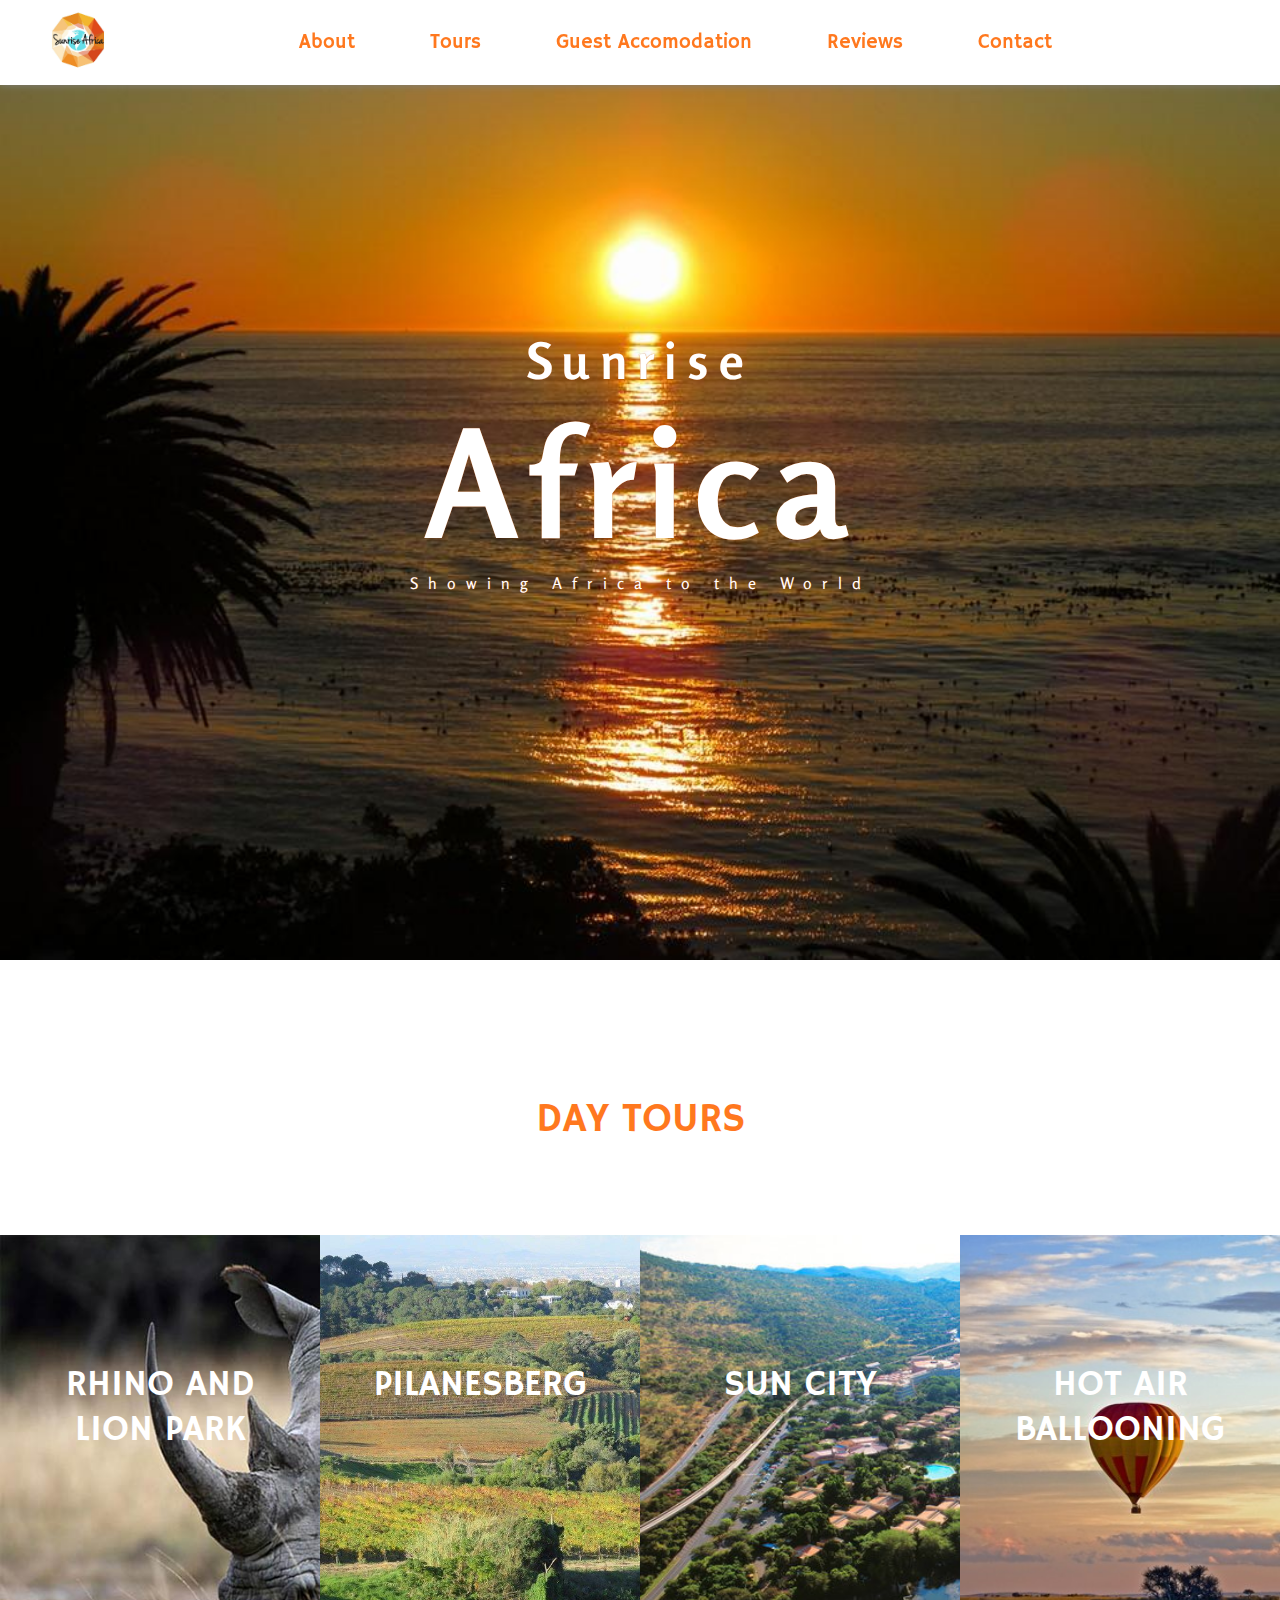
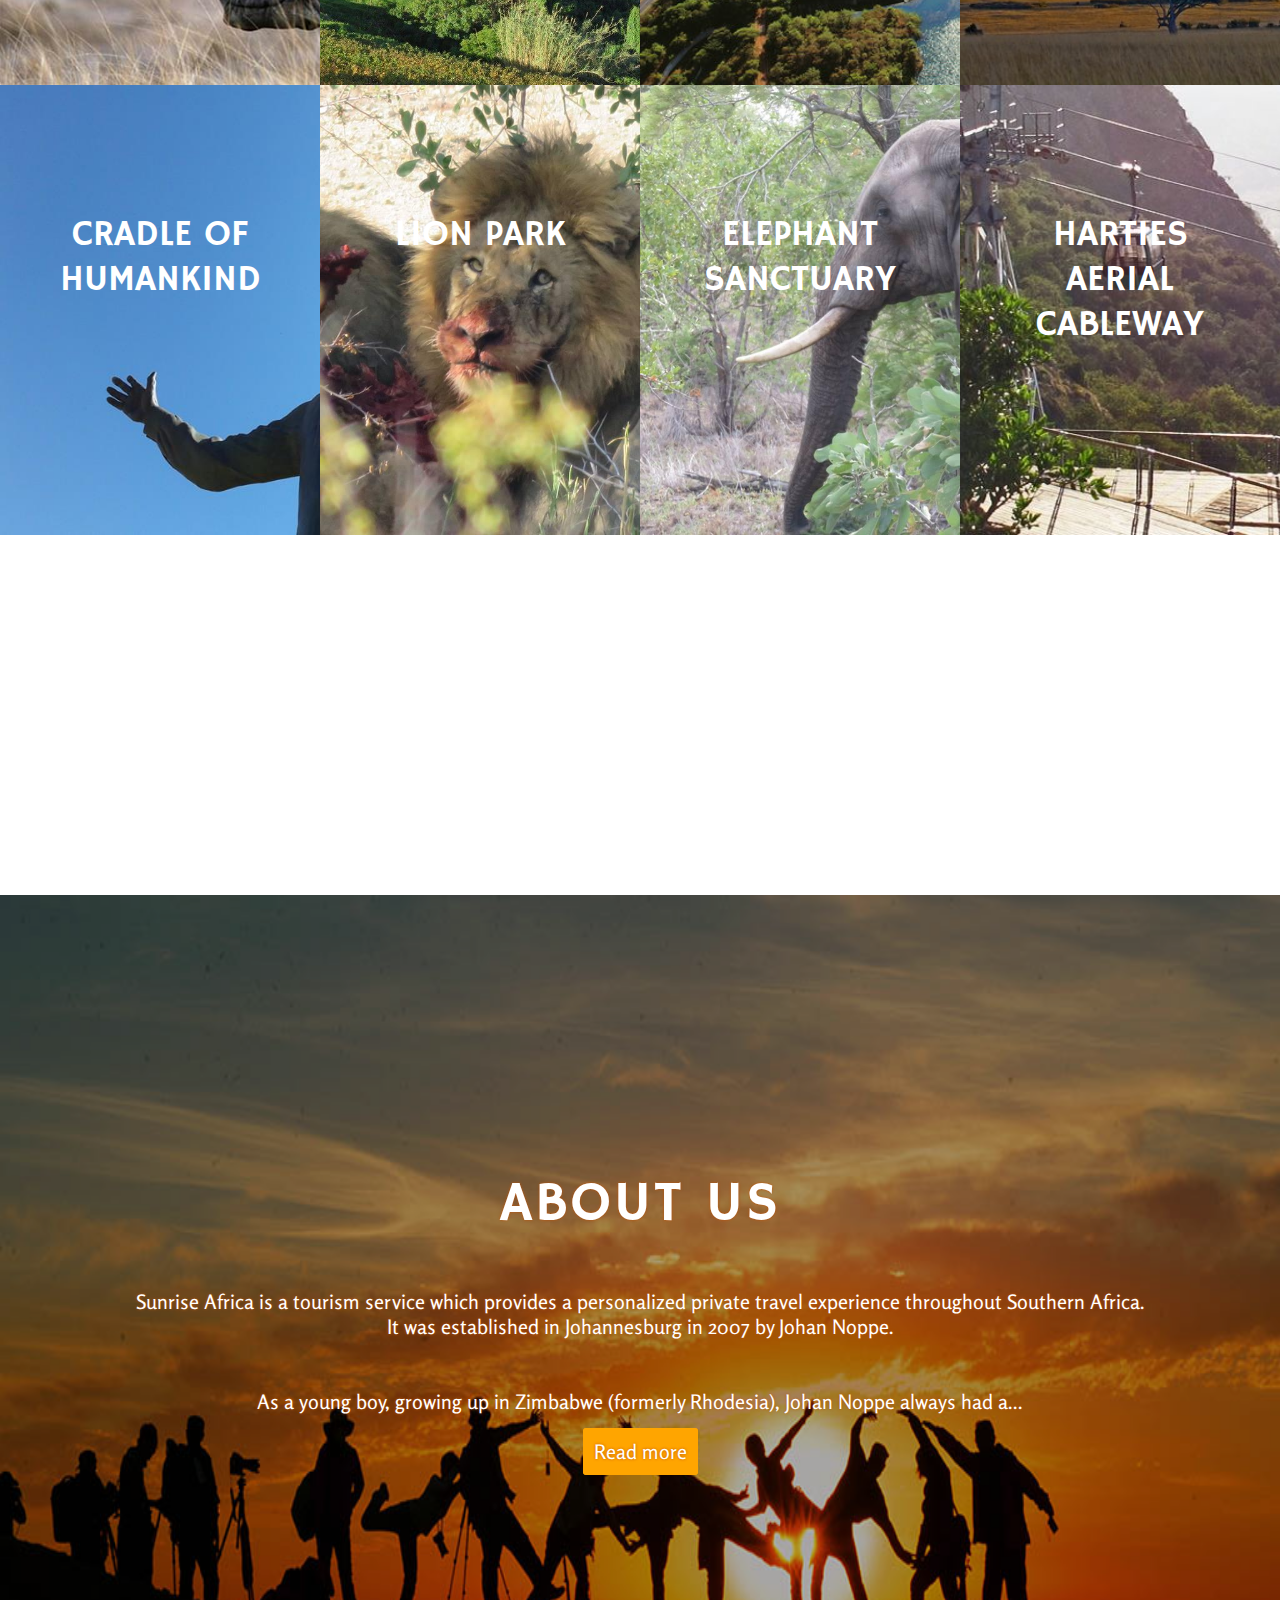
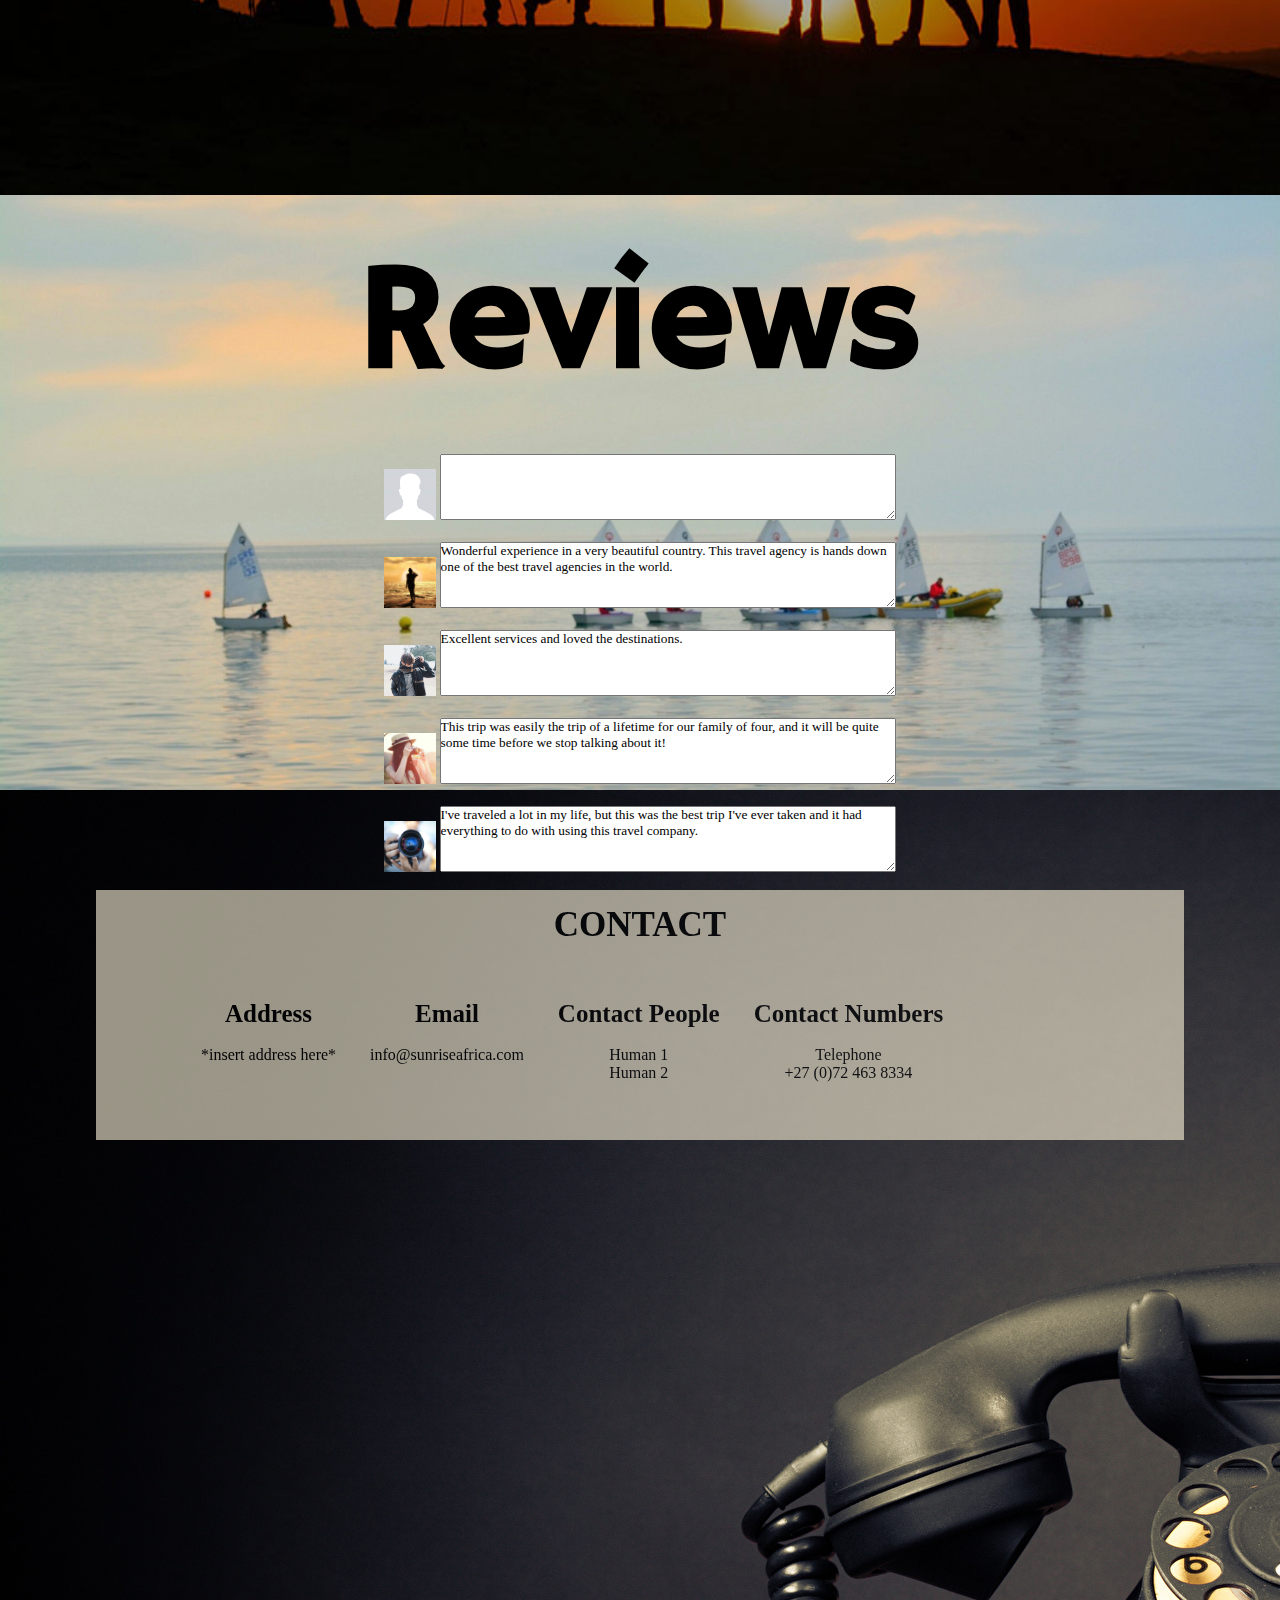
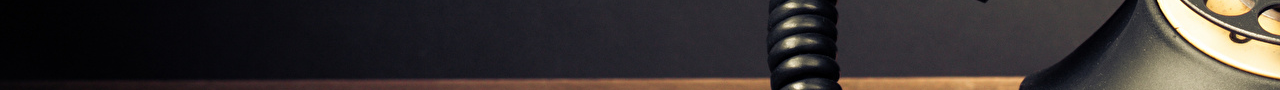
<file: index.html>
<!DOCTYPE html>
<html>
<head>
	<title>Sunrise Africa</title>
	<link rel="shortcut icon" type="image/x-icon" href="images/logo.png">
	<link rel="stylesheet" type="text/css" href="styles.css">
	<link rel="stylesheet" type="text/css" href="external.css">
	<link rel="stylesheet" type="text/css" href="contact-1.css">
</head>
<body>
	<div id="nav_bar">
		<a href="#home">
			<img id="icon" src="images/logo.png">
		</a>
		<a href="#about">About</a>
		<a href="#tours">Tours</a>
		<a href="#guest">Guest Accomodation</a>
		<a href="#reviews">Reviews</a>
		<a href="#contact">Contact</a>
	</div>

	<div id="home">
		<h3 class="title">Sunrise</h3>
		<h1 class="title">Africa</h1>
		<p class="title">Showing Africa to the World</p>
	</div>

	<div id="tours">
		<div id="area">
			<p>DAY TOURS</p>
		</div>
		<div class="tours">
			<div class="day">
				<a href="tours/day.html" id="day" style="background: url(images/rhino.jpg); background-size: cover;">RHINO AND LION PARK</a>
				<a href="tours/day.html" id="day" style="background: url(images/9.jpg); background-size: cover;">PILANESBERG</a>
				<a href="tours/day.html" id="day" style="background: url(images/suncity.jpg); background-size: cover;">SUN CITY</a>
				<a href="tours/day.html" id="day" style="background: url(images/hotairb.jpg); background-size: cover;">HOT AIR BALLOONING</a>
				<a href="tours/day.html" id="day" style="background: url(images/27.jpg); background-size: cover;">CRADLE OF HUMANKIND</a>
				<a href="tours/day.html" id="day" style="background: url(images/14.jpg); background-size: cover;">LION PARK</a>
				<a href="tours/day.html" id="day" style="background: url(images/21.jpg); background-size: cover;">ELEPHANT SANCTUARY</a>
				<a href="tours/day.html" id="day" style="background: url(images/hac.jpg); background-size: cover;">HARTIES AERIAL CABLEWAY</a>
			</div>
			<div class="custom">
				<a href="tours/custom.html" id="custom">Tailor-made Tour
				<p>Plan your own.</p></a>
			</div>
		</div>
	</div>

	<div id="about">
		<div class="parent">
			<object width="100%" type="image/gif" data="images/staff.jpg"></object>
		
			<div class="container1">
				<div id="insidearea">
					<p>ABOUT US</p>
				</div>

				<p>Sunrise Africa is a tourism service which provides a personalized private travel experience throughout Southern Africa. It was established in Johannesburg in 2007 by Johan Noppe.</p>
				<p>As a young boy, growing up in Zimbabwe (formerly Rhodesia), Johan Noppe always had a...<br><br>
					<a class="readmore" href="">Read more</a>
				</p><br><br><br><br>
			</div>
		</div>
	</div>
		
	<div id="reviews">
		<div class="parent2">
			<object width="100%" type="image/gif" data="images/img.jpg"></object>
			
			<div class="container2">
				<br><br>
				<h1>Reviews</h1>
				<br><br>
				
				<object width="4%" type="image/gif" data="images/Un.jpg"></object>
				<textarea rows="4" cols="60"></textarea><br><br>
				
				<object width="4%" type="image/gif" data="images/Sagisen.jpg"></object>
				<textarea rows="4" cols="60">Wonderful experience in a very beautiful country. This travel agency is hands down one of the best travel agencies in the world.</textarea><br><br>
				
				<object width="4%" type="image/gif" data="images/original.jpg"></object>
				<textarea rows="4" cols="60">Excellent services and loved the destinations.</textarea><br><br>
				
				<object width="4%" type="image/gif" data="images/xxx.jpg"></object>
				<textarea rows="4" cols="60">This trip was easily the trip of a lifetime for our family of four, and it will be quite some time before we stop talking about it!</textarea><br><br>
				
				<object width="4%" type="image/gif" data="images/snap.jpg"></object>
				<textarea rows="4" cols="60">I've traveled a lot in my life, but this was the best trip I've ever taken and it had everything to do with using this travel company.</textarea>
			</div>
		</div>
	</div>

	<div id="contact">
		<div class = "bg-pic" style="background: url('retro-tele.jpg')">
		
			<div class = "pad-1">
			</div>
				
			<div class = "container">
				<h2>CONTACT</h2>
				<div class="column">
					<ul>
						<li>
							<div class = "address">
								<h3>Address</h3><br>
								<p>*insert address here*</p>
							</div>
						</li>
						<li>
							<div class = "email">
								<h3>Email</h3><br>
								<p>info@sunriseafrica.com</p>
							</div>
						</li>
						<li>
							<div class = "people">
								<h3>Contact People</h3><br>
								<p>Human 1</p>
								<p>Human 2</p>
							</div>
						</li>
						<li>
							<div class = "tel-num">
								<h3>Contact Numbers</h3><br>
								<p>Telephone</p>
								<p>+27 (0)72 463 8334</p>
							</div>
						</li>
					</ul>
				</div>
			</div>
			
			<div class = "pad-1">
			</div>
		</div>
	</div>

</body>
</html>
</file>
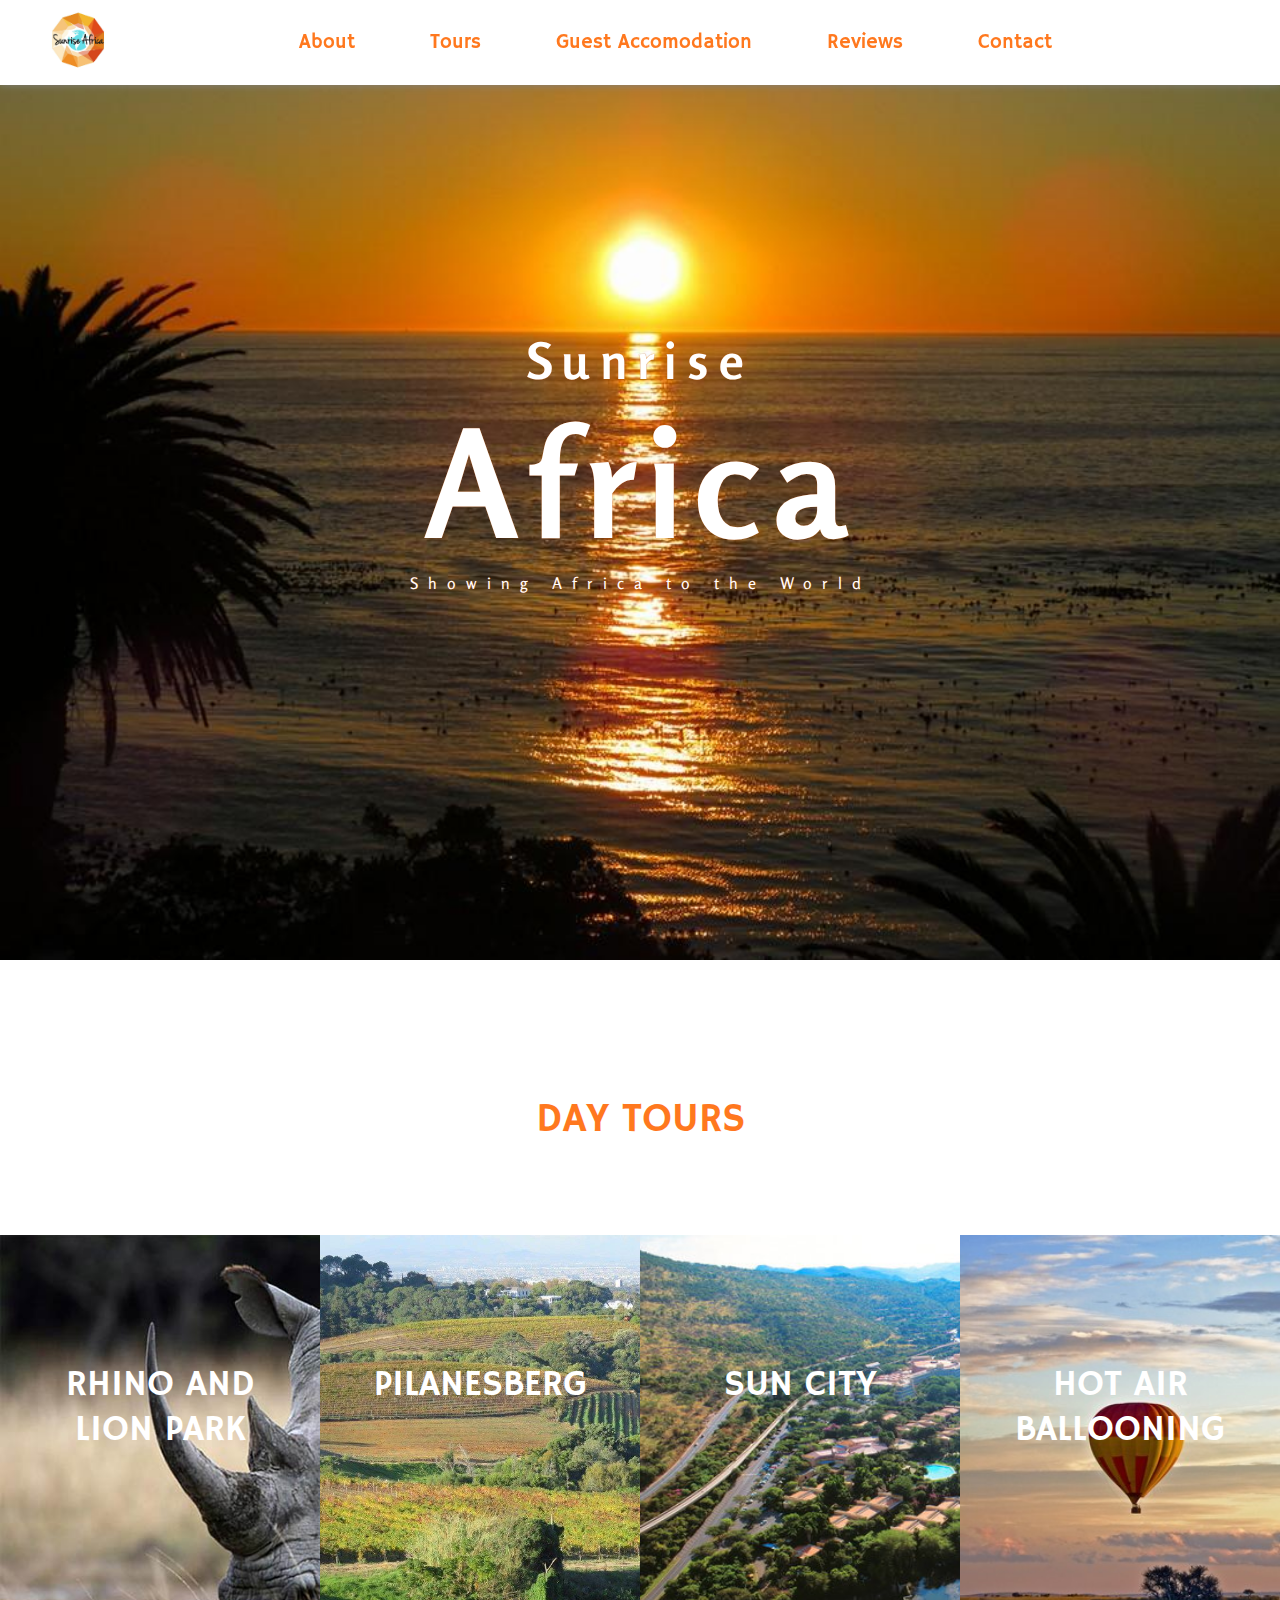
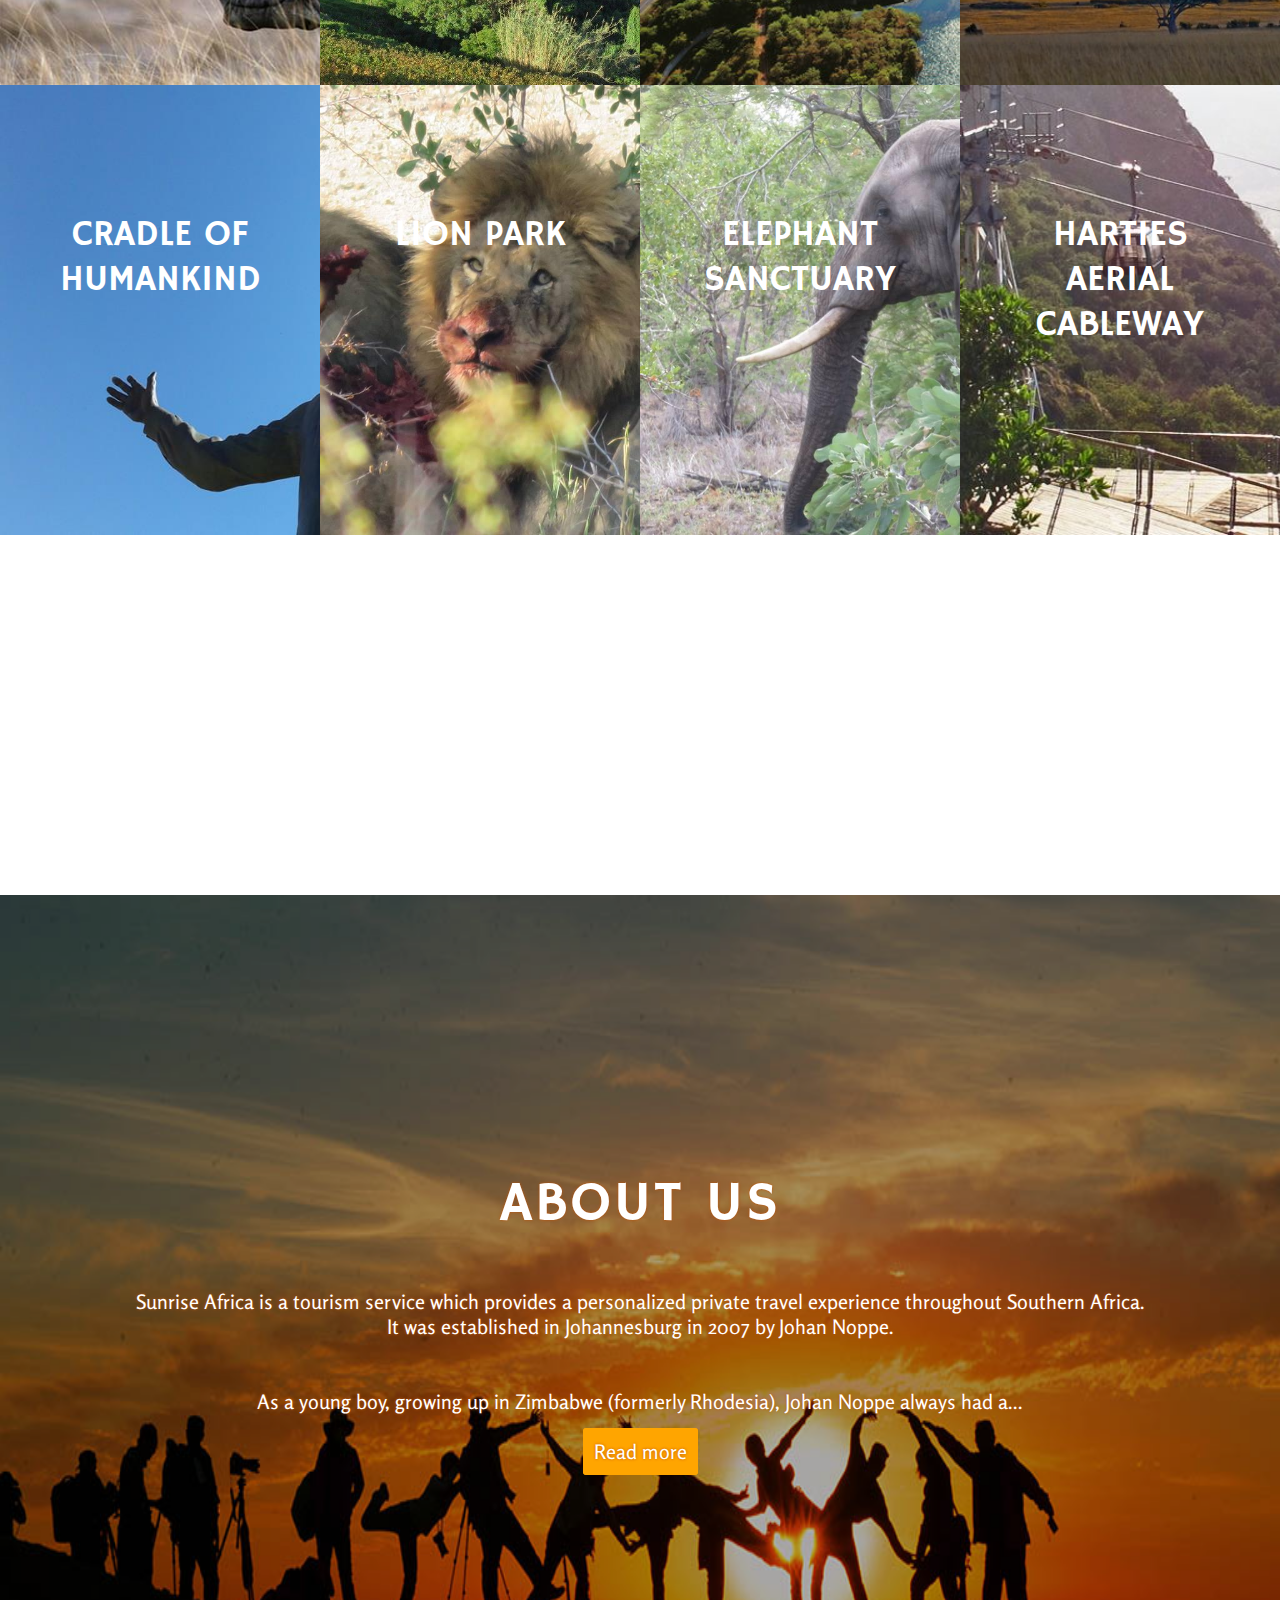
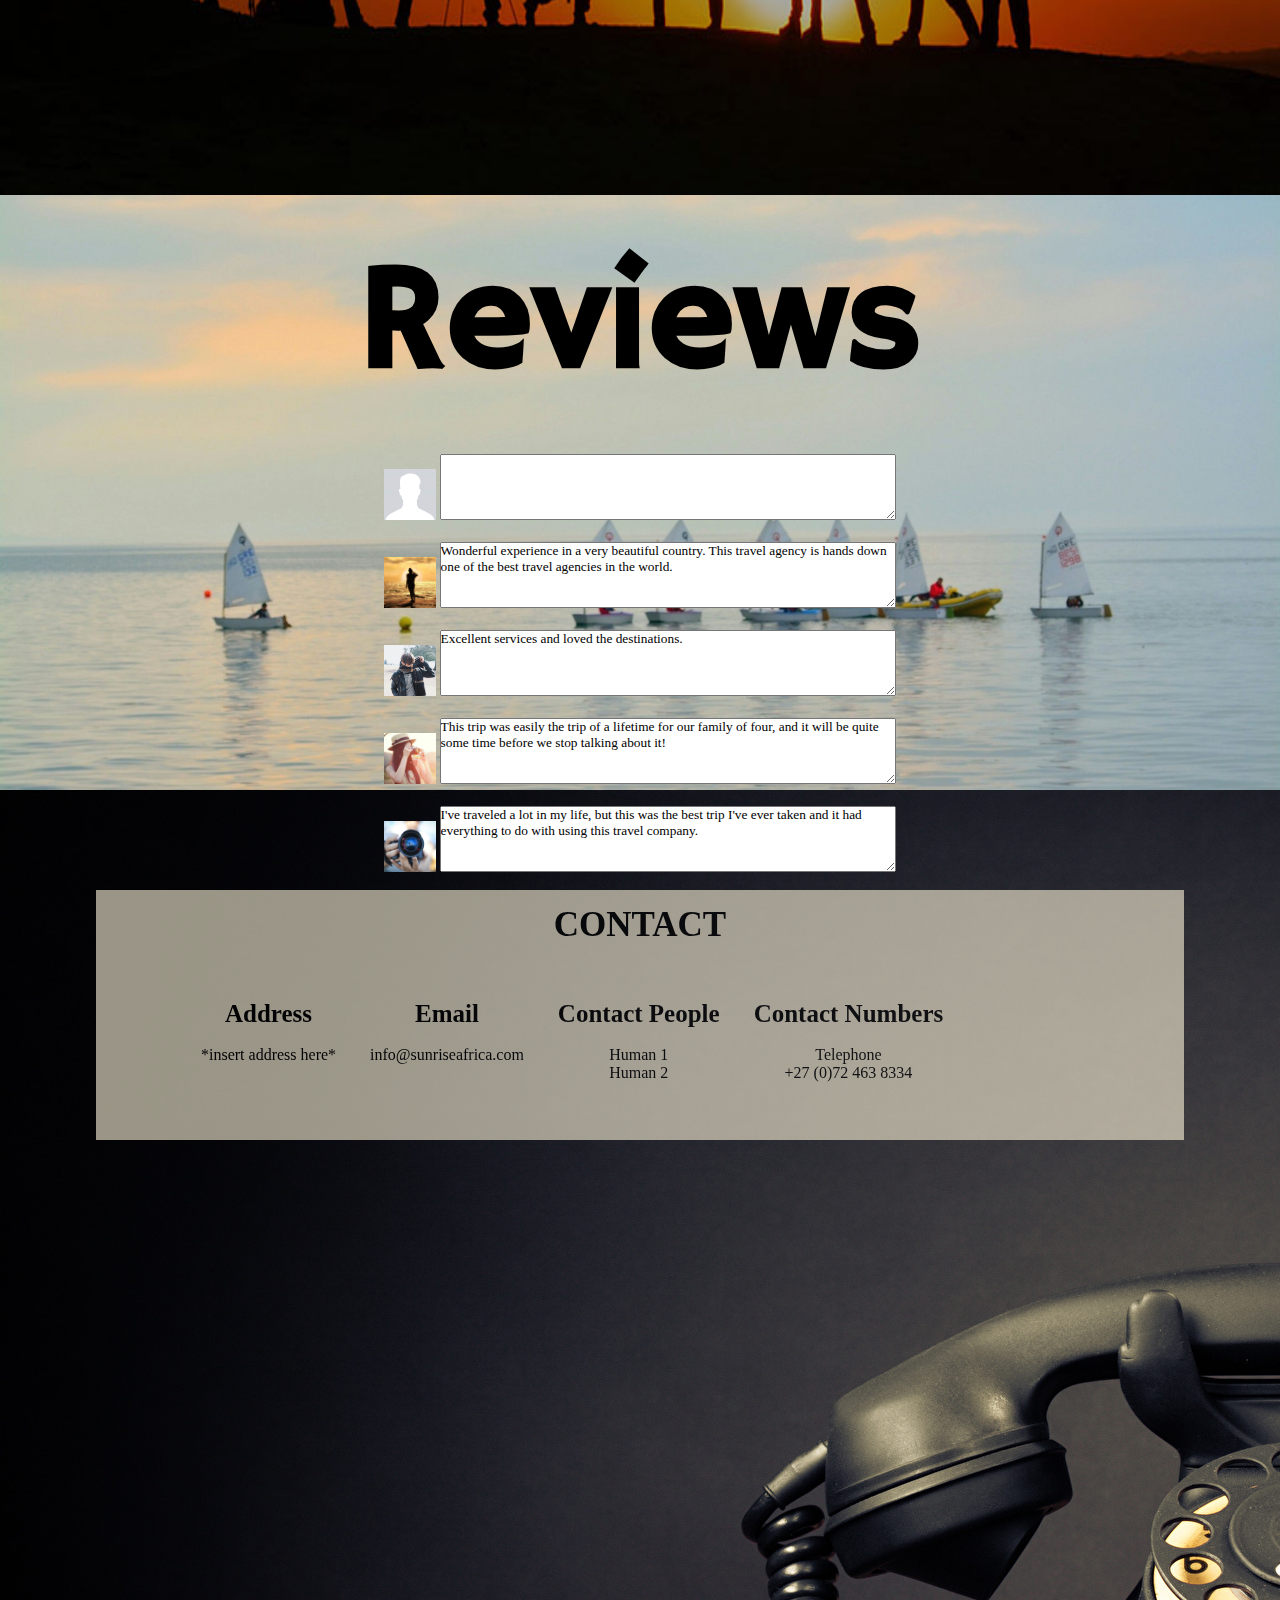
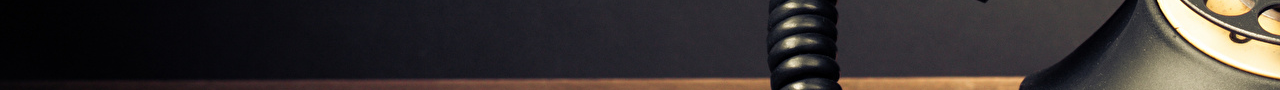
<file: home.html>
<!DOCTYPE html>
<html>
<head>
	<title>Sunrise Africa</title>
	<link rel="shortcut icon" type="image/x-icon" href="images/logo.png">
	<link rel="stylesheet" type="text/css" href="styles.css">
	<link rel="stylesheet" type="text/css" href="external.css">
	<link rel="stylesheet" type="text/css" href="contact-1.css">
</head>
<body>
	<div id="nav_bar">
		<a href="#home">
			<img id="icon" src="images/logo.png">
		</a>
		<a href="#about">About</a>
		<a href="#tours">Tours</a>
		<a href="#guest">Guest Accomodation</a>
		<a href="#reviews">Reviews</a>
		<a href="#contact">Contact</a>
	</div>

	<div id="home">
		<h3 class="title">Sunrise</h3>
		<h1 class="title">Africa</h1>
		<p class="title">Showing Africa to the World</p>
	</div>

	<div id="tours">
		<div id="area">
			<p>DAY TOURS</p>
		</div>
		<div class="tours">
			<div class="day">
				<a href="tours/day.html" id="day" style="background: url(images/rhino.jpg); background-size: cover;">RHINO AND LION PARK</a>
				<a href="tours/day.html" id="day" style="background: url(images/9.jpg); background-size: cover;">PILANESBERG</a>
				<a href="tours/day.html" id="day" style="background: url(images/suncity.jpg); background-size: cover;">SUN CITY</a>
				<a href="tours/day.html" id="day" style="background: url(images/hotairb.jpg); background-size: cover;">HOT AIR BALLOONING</a>
				<a href="tours/day.html" id="day" style="background: url(images/27.jpg); background-size: cover;">CRADLE OF HUMANKIND</a>
				<a href="tours/day.html" id="day" style="background: url(images/14.jpg); background-size: cover;">LION PARK</a>
				<a href="tours/day.html" id="day" style="background: url(images/21.jpg); background-size: cover;">ELEPHANT SANCTUARY</a>
				<a href="tours/day.html" id="day" style="background: url(images/hac.jpg); background-size: cover;">HARTIES AERIAL CABLEWAY</a>
			</div>
			<div class="custom">
				<a href="tours/custom.html" id="custom">Tailor-made Tour
				<p>Plan your own.</p></a>
			</div>
		</div>
	</div>

	<div id="about">
		<div class="parent">
			<object width="100%" type="image/gif" data="images/staff.jpg"></object>
		
			<div class="container1">
				<div id="insidearea">
					<p>ABOUT US</p>
				</div>

				<p>Sunrise Africa is a tourism service which provides a personalized private travel experience throughout Southern Africa. It was established in Johannesburg in 2007 by Johan Noppe.</p>
				<p>As a young boy, growing up in Zimbabwe (formerly Rhodesia), Johan Noppe always had a...<br><br>
					<a class="readmore" href="">Read more</a>
				</p><br><br><br><br>
			</div>
		</div>
	</div>
		
	<div id="reviews">
		<div class="parent2">
			<object width="100%" type="image/gif" data="images/img.jpg"></object>
			
			<div class="container2">
				<br><br>
				<h1>Reviews</h1>
				<br><br>
				
				<object width="4%" type="image/gif" data="images/Un.jpg"></object>
				<textarea rows="4" cols="60"></textarea><br><br>
				
				<object width="4%" type="image/gif" data="images/Sagisen.jpg"></object>
				<textarea rows="4" cols="60">Wonderful experience in a very beautiful country. This travel agency is hands down one of the best travel agencies in the world.</textarea><br><br>
				
				<object width="4%" type="image/gif" data="images/original.jpg"></object>
				<textarea rows="4" cols="60">Excellent services and loved the destinations.</textarea><br><br>
				
				<object width="4%" type="image/gif" data="images/xxx.jpg"></object>
				<textarea rows="4" cols="60">This trip was easily the trip of a lifetime for our family of four, and it will be quite some time before we stop talking about it!</textarea><br><br>
				
				<object width="4%" type="image/gif" data="images/snap.jpg"></object>
				<textarea rows="4" cols="60">I've traveled a lot in my life, but this was the best trip I've ever taken and it had everything to do with using this travel company.</textarea>
			</div>
		</div>
	</div>

	<div id="contact">
		<div class = "bg-pic" style="background: url('retro-tele.jpg')">
		
			<div class = "pad-1">
			</div>
				
			<div class = "container">
				<h2>CONTACT</h2>
				<div class="column">
					<ul>
						<li>
							<div class = "address">
								<h3>Address</h3><br>
								<p>*insert address here*</p>
							</div>
						</li>
						<li>
							<div class = "email">
								<h3>Email</h3><br>
								<p>info@sunriseafrica.com</p>
							</div>
						</li>
						<li>
							<div class = "people">
								<h3>Contact People</h3><br>
								<p>Human 1</p>
								<p>Human 2</p>
							</div>
						</li>
						<li>
							<div class = "tel-num">
								<h3>Contact Numbers</h3><br>
								<p>Telephone</p>
								<p>+27 (0)72 463 8334</p>
							</div>
						</li>
					</ul>
				</div>
			</div>
			
			<div class = "pad-1">
			</div>
		</div>
	</div>

</body>
</html>
</file>
<file: styles.css>
@import url('https://fonts.googleapis.com/css?family=Hammersmith+One|K2D|Rosario');

* {
	box-sizing: border-box;
	margin: 0;
	padding: 0;
	scroll-behavior: smooth;
}

body {
	text-align: center;
	position: relative;
}

#nav_bar {
	position: fixed;
	width: 100%;
	top: 0;
	background: white;
	padding: 30px;
	font-size: 20px;
	z-index: 100;
	box-shadow: 0 0 8px gray;
}

#icon {
	position: absolute;
	top: 0;
	left: 3%;
	max-width: 80px;
}

#nav_bar a {
	font-family: 'Hammersmith One', sans-serif;
	text-decoration: none;
	margin: 10px;
	padding: 10px 25px 10px 25px;
	background: white;
	border-radius: 5px;
	color: #ff781e;
}

#home {
	background: url(images/7.jpg) no-repeat;
	background-size: cover;
	animation: background 40s infinite;
	margin-top: 60px;
	text-align: center;
	height: 100vh;
}

@keyframes background {
	0% { background: url(images/7.jpg) no-repeat;
		background-size: cover; }
	10% { background: url(images/7.jpg) no-repeat;
		background-size: cover; }
	15% { background: url(images/6.jpg) no-repeat;
		background-size: cover; }
	25% { background: url(images/6.jpg) no-repeat;
		background-size: cover; }
	30% { background: url(images/3.jpg) no-repeat;
		background-size: cover; }
	40% { background: url(images/3.jpg) no-repeat;
		background-size: cover; }
	45% { background: url(images/14.jpg) no-repeat;
		background-size: cover; }
	55% { background: url(images/14.jpg) no-repeat;
		background-size: cover; }
	60% { background: url(images/21.jpg) no-repeat;
		background-size: cover; }
	70% { background: url(images/21.jpg) no-repeat;
		background-size: cover; }
	75% { background: url(images/15.jpg) no-repeat;
		background-size: cover; }
	85% { background: url(images/15.jpg) no-repeat;
		background-size: cover; }
	90% { background: url(images/7.jpg) no-repeat;
		background-size: cover; }
	100% { background: url(images/7.jpg) no-repeat;
		background-size: cover; }
}


.title {
	position: relative;
	font-family: Rosario, sans-serif;
	letter-spacing: 10px;
	top: 30%;
	color: white;
	text-shadow: 0 0 1px #c15309;
}

h3 {
	font-size: 50px;
}

h1 {
	font-size: 150px;
}

#area p {
	background: white;
	padding-top: 15vh;
	padding-bottom: 10vh;
	font-size: 40px;
	font-family: 'Hammersmith One', sans-serif;
	color: #ff781e;
}

#insidearea p {
	font-family: 'Hammersmith One', sans-serif;
	padding-top: 25vh;
	background: none;
	font-size: 55px;
	letter-spacing: 3px;
}

.day{
	grid-template-columns: repeat(4, 1fr);
	display: grid;
	width: 100%;
}
.custom {
	width: 100%;
	display: grid;
}

#day, #custom {
	height: 50vh;
	display: relative;
	padding: 40% 40px 20% 40px;
	text-decoration: none;
	color: white;
	font-family: 'Hammersmith One' , sans-serif;
	font-size: 4vh;
}

#custom {
	font-size: 6vh;
	padding: 8%;
	height: 40vh;
	background: url(images/26.jpg);
	background-attachment: fixed;
	background-size: cover;
}

#custom p {
	font-size: 20px;
}

#day:hover, #custom:hover {
	transition: filter 0.5s;
	transition: text-shadow 0.3s;
	transition: color: 0.3s;
	filter: brightness(110%);
	text-shadow: 0px 0px 15px #7a3404;
	color: white;
}
</file>
<file: external.css>
.parent {
	position:relative;
	display: flex;
}

.parent object {
		filter: brightness(70%);
		height: 100vh;
}
.container1 {
	position: absolute;
	color: white;
	padding: 0 80px;
	font-family: Rosario, sans-serif;
}

.readmore {
	text-decoration: none;
	padding: 10px;
	background: orange;
	color: white;
	border: 1px solid orange;
	border-radius: 3px;
	font-family: Rosario, sans-serif;
}

.readmore:hover {
	background: #c15309;
	border: 1px solid #c15309;
	transition: background 0.3s ease;
}

.parent h1, .parent2 h1 {
	font-family: 'Hammersmith One', sans-serif;
	text-align:center;
	color: black;
}
.parent p, .parent2 p {
	font-size: 20px;
	font-family: Rosario, sans-serif;
	text-align: center;
	margin: 50px;
	text-shadow: 0 0 3px #c15309;
}
.parent2 {
	position:relative;
	display: flex;
}
.container2 {
	position: absolute;
	color: black;
</file>
<file: contact-1.css>
*{
	margin: 0;
	box-sizing: border-box;
	font-family: Verdana;
}
.bg-pic{
	background-image: url('retro-tele.jpg');
	background-repeat: no-repeat;
	background-size: cover;
	background-attachment: fixed;
	background-position: 50%;
	height: 100vh;
}

.pad-1{
	height: 100px;
	position: relative;
}

.container{
	width: 85%;
	height: 250px;
	background-color: #FFF7DC;
	opacity: 0.6;
	margin: auto;
	padding: 15px;
}

.column{
	align-content: center;	
	align-self: left;
	width: 100%;
	display: flex;
	flex-direction: row;
	align-items: flex-start;
	padding-left: 75px;
	
}

.bg-pic ul{
	align-self: center;	
	list-style-type: none;
	margin: 15px;
}

.bg-pic li{
	padding-top: 40px;
	padding-right: 25px;
	margin-right: 5px;
	text-align: center;
	display: inline-flex;
}


.bg-pic h2{
	text-align: center; 
	font-size: 35px;
}

.bg-pic h3{
	font-size: 25px;
}
</file>
